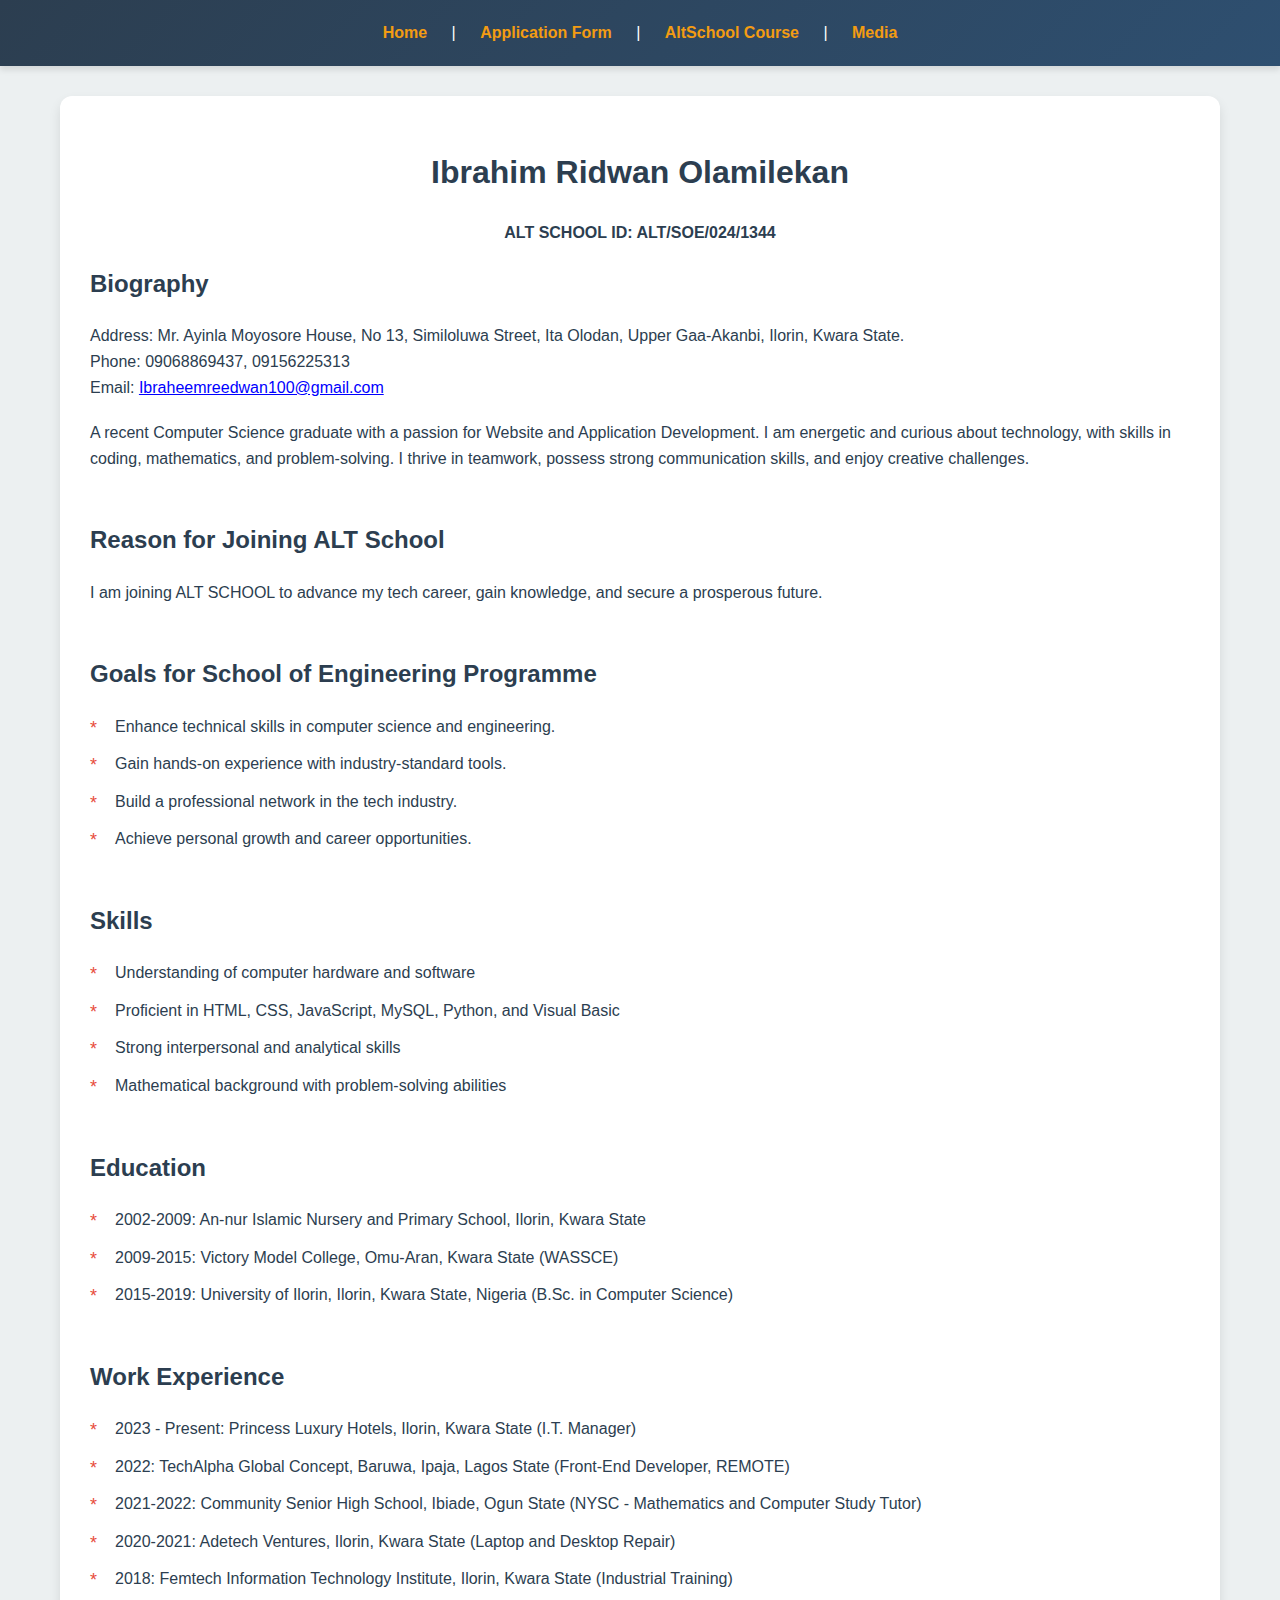
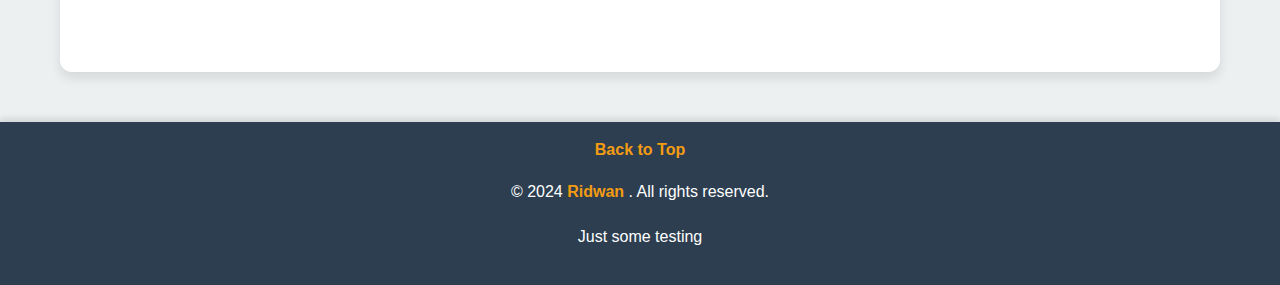
<file: index.html>
<!DOCTYPE html>
<html lang="en">
  <head>
    <meta charset="UTF-8" />
    <title>About Me - Ibrahim Ridwan Olamilekan</title>
    <link rel="stylesheet" href="/css/styles.css">
  </head>
  <body>
    <header id="top">
      <nav>
        <a href="index.html">Home</a> |
        <a href="form.html">Application Form</a> |
        <a href="table.html">AltSchool Course</a> |
        <a href="media.html">Media</a>
      </nav>
      
    </header>

    <main>
      <h1>Ibrahim Ridwan Olamilekan</h1>
      <p>ALT SCHOOL ID: ALT/SOE/024/1344</p>
      <section id="biography">
        <h2>Biography</h2>
        <p>
          Address: Mr. Ayinla Moyosore House, No 13, Similoluwa Street, Ita
          Olodan, Upper Gaa-Akanbi, Ilorin, Kwara State.<br />
          Phone: 09068869437, 09156225313<br />
          Email:
          <a href="mailto:Ibraheemreedwan100@gmail.com"
            >Ibraheemreedwan100@gmail.com</a
          >
        </p>
        <p>
          A recent Computer Science graduate with a passion for Website and
          Application Development. I am energetic and curious about technology,
          with skills in coding, mathematics, and problem-solving. I thrive in
          teamwork, possess strong communication skills, and enjoy creative
          challenges.
        </p>
      </section>

      <section id="reason">
        <h2>Reason for Joining ALT School</h2>
        <p>
          I am joining ALT SCHOOL to advance my tech career, gain knowledge, and
          secure a prosperous future.
        </p>
      </section>

      <section id="goals">
        <h2>Goals for School of Engineering Programme</h2>
        <ul>
          <li>Enhance technical skills in computer science and engineering.</li>
          <li>Gain hands-on experience with industry-standard tools.</li>
          <li>Build a professional network in the tech industry.</li>
          <li>Achieve personal growth and career opportunities.</li>
        </ul>
      </section>

      <section id="skills">
        <h2>Skills</h2>
        <ul>
          <li>Understanding of computer hardware and software</li>
          <li>
            Proficient in HTML, CSS, JavaScript, MySQL, Python, and Visual Basic
          </li>
          <li>Strong interpersonal and analytical skills</li>
          <li>Mathematical background with problem-solving abilities</li>
        </ul>
      </section>

      <section id="education">
        <h2>Education</h2>
        <ul>
          <li>
            2002-2009: An-nur Islamic Nursery and Primary School, Ilorin, Kwara
            State
          </li>
          <li>
            2009-2015: Victory Model College, Omu-Aran, Kwara State (WASSCE)
          </li>
          <li>
            2015-2019: University of Ilorin, Ilorin, Kwara State, Nigeria (B.Sc.
            in Computer Science)
          </li>
        </ul>
      </section>

      <section id="work-experience">
        <h2>Work Experience</h2>
        <ul>
          <li>
            2023 - Present: Princess Luxury Hotels, Ilorin, Kwara State (I.T.
            Manager)
          </li>
          <li>
            2022: TechAlpha Global Concept, Baruwa, Ipaja, Lagos State
            (Front-End Developer, REMOTE)
          </li>
          <li>
            2021-2022: Community Senior High School, Ibiade, Ogun State (NYSC -
            Mathematics and Computer Study Tutor)
          </li>
          <li>
            2020-2021: Adetech Ventures, Ilorin, Kwara State (Laptop and Desktop
            Repair)
          </li>
          <li>
            2018: Femtech Information Technology Institute, Ilorin, Kwara State
            (Industrial Training)
          </li>
        </ul>
      </section>

    </main>

    <footer>
      <a href="#top">Back to Top</a> 
      <p>&copy; 2024 <a href="https://github.com/reeocity">Ridwan</a> . All rights reserved.</p>
      <p> Just some testing</p>
    </footer>
  </body>
</html>
</file>
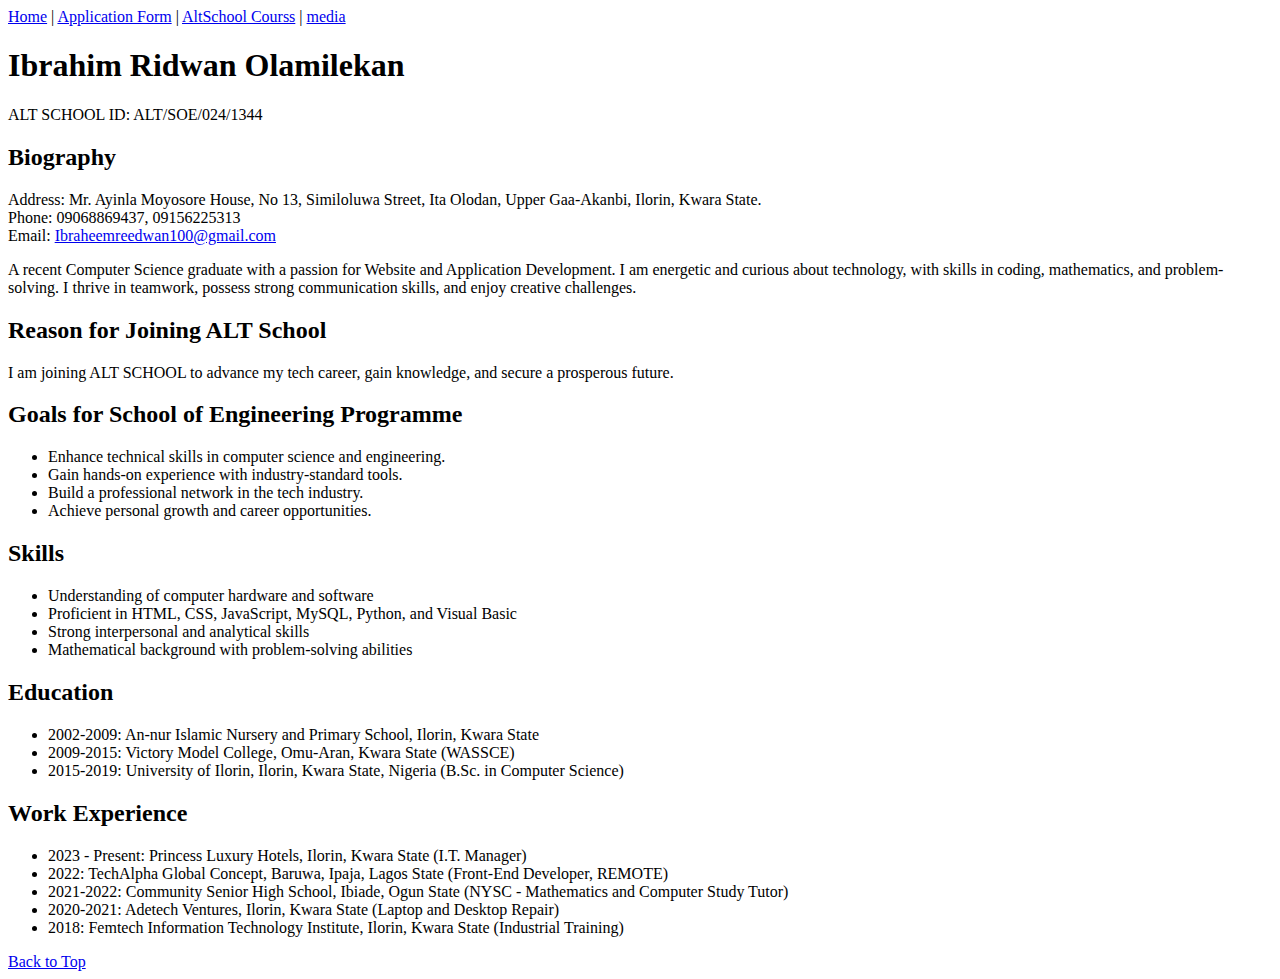
<file: first ass/index.html>
<!DOCTYPE html>
<html lang="en">
  <head>
    <meta charset="UTF-8" />
    <title>About Me - Ibrahim Ridwan Olamilekan</title>
  </head>
  <body>
    <header id="top">
      <nav>
        <a href="index.html">Home</a> |
        <a href="form.html">Application Form</a> |
        <a href="table.html">AltSchool Courss</a> |
        <a href="media.html">media</a>
      </nav>
      <h1>Ibrahim Ridwan Olamilekan</h1>
      <p>ALT SCHOOL ID: ALT/SOE/024/1344</p>
    </header>

    <main>
      <section id="biography">
        <h2>Biography</h2>
        <p>
          Address: Mr. Ayinla Moyosore House, No 13, Similoluwa Street, Ita
          Olodan, Upper Gaa-Akanbi, Ilorin, Kwara State.<br />
          Phone: 09068869437, 09156225313<br />
          Email:
          <a href="mailto:Ibraheemreedwan100@gmail.com"
            >Ibraheemreedwan100@gmail.com</a
          >
        </p>
        <p>
          A recent Computer Science graduate with a passion for Website and
          Application Development. I am energetic and curious about technology,
          with skills in coding, mathematics, and problem-solving. I thrive in
          teamwork, possess strong communication skills, and enjoy creative
          challenges.
        </p>
      </section>

      <section id="reason">
        <h2>Reason for Joining ALT School</h2>
        <p>
          I am joining ALT SCHOOL to advance my tech career, gain knowledge, and
          secure a prosperous future.
        </p>
      </section>

      <section id="goals">
        <h2>Goals for School of Engineering Programme</h2>
        <ul>
          <li>Enhance technical skills in computer science and engineering.</li>
          <li>Gain hands-on experience with industry-standard tools.</li>
          <li>Build a professional network in the tech industry.</li>
          <li>Achieve personal growth and career opportunities.</li>
        </ul>
      </section>

      <section id="skills">
        <h2>Skills</h2>
        <ul>
          <li>Understanding of computer hardware and software</li>
          <li>
            Proficient in HTML, CSS, JavaScript, MySQL, Python, and Visual Basic
          </li>
          <li>Strong interpersonal and analytical skills</li>
          <li>Mathematical background with problem-solving abilities</li>
        </ul>
      </section>

      <section id="education">
        <h2>Education</h2>
        <ul>
          <li>
            2002-2009: An-nur Islamic Nursery and Primary School, Ilorin, Kwara
            State
          </li>
          <li>
            2009-2015: Victory Model College, Omu-Aran, Kwara State (WASSCE)
          </li>
          <li>
            2015-2019: University of Ilorin, Ilorin, Kwara State, Nigeria (B.Sc.
            in Computer Science)
          </li>
        </ul>
      </section>

      <section id="work-experience">
        <h2>Work Experience</h2>
        <ul>
          <li>
            2023 - Present: Princess Luxury Hotels, Ilorin, Kwara State (I.T.
            Manager)
          </li>
          <li>
            2022: TechAlpha Global Concept, Baruwa, Ipaja, Lagos State
            (Front-End Developer, REMOTE)
          </li>
          <li>
            2021-2022: Community Senior High School, Ibiade, Ogun State (NYSC -
            Mathematics and Computer Study Tutor)
          </li>
          <li>
            2020-2021: Adetech Ventures, Ilorin, Kwara State (Laptop and Desktop
            Repair)
          </li>
          <li>
            2018: Femtech Information Technology Institute, Ilorin, Kwara State
            (Industrial Training)
          </li>
        </ul>
      </section>
    </main>

    <footer>
      <a href="#top">Back to Top</a>
    </footer>
  </body>
</html>
</file>
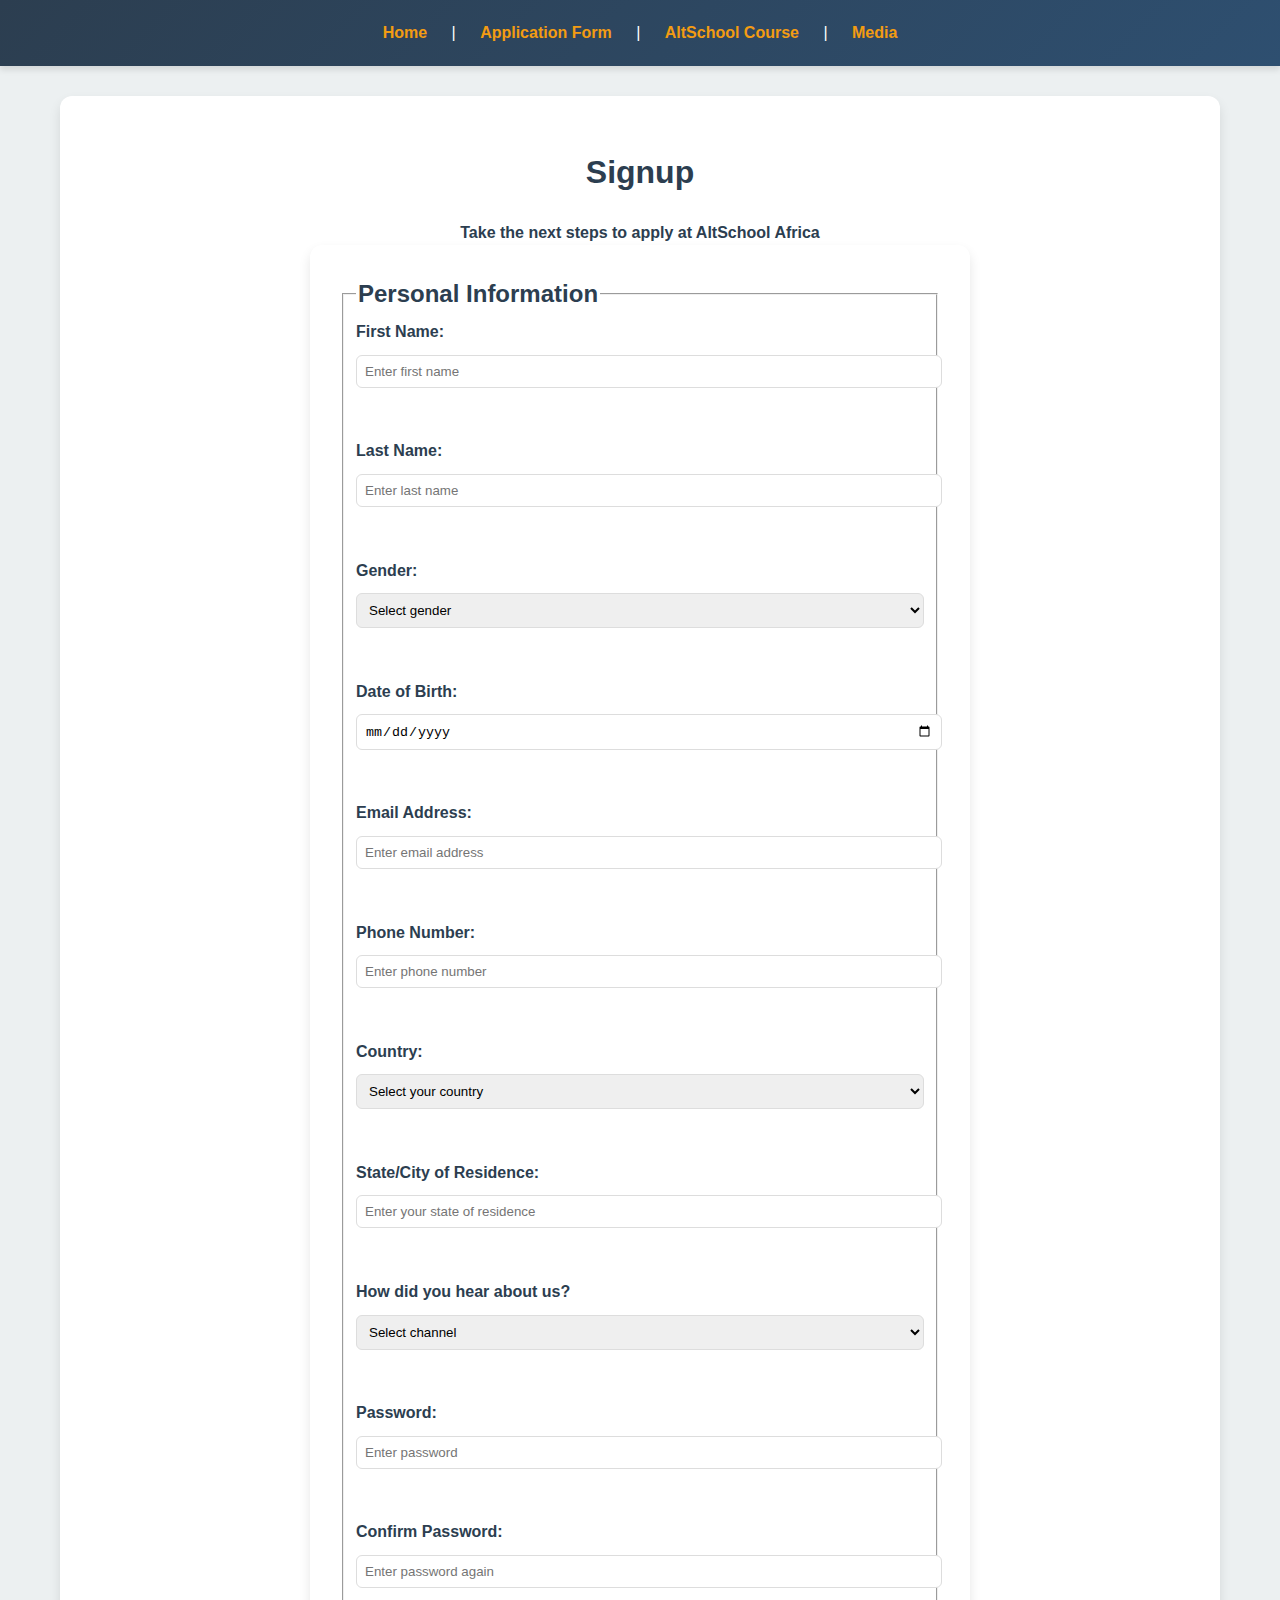
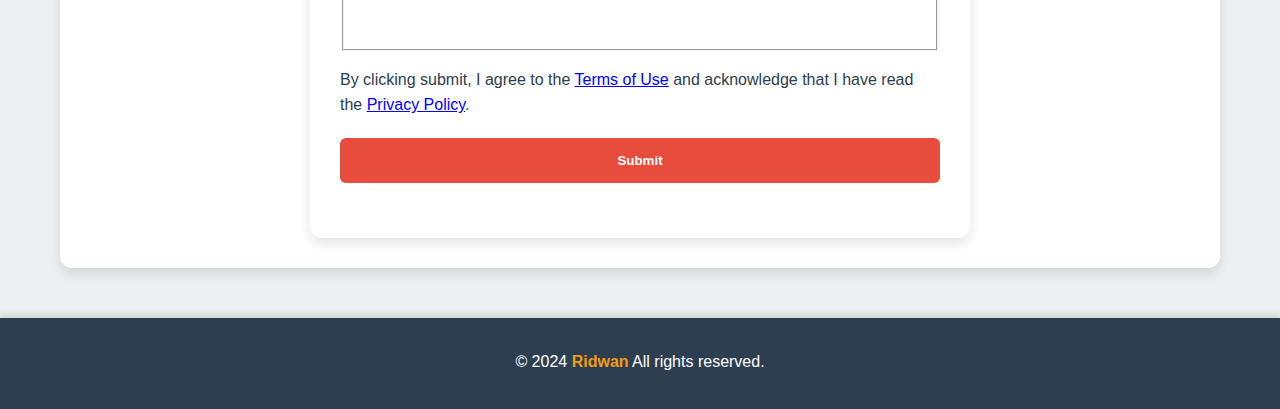
<file: form.html>
<!DOCTYPE html>
<html lang="en">
  <head>
    <meta charset="UTF-8" />
    <title>ALT School Application Form</title>
    <link rel="stylesheet" href="/css/styles.css">
  </head>
  <body>
    <header>
      <nav>
        <a href="index.html">Home</a> |
        <a href="form.html">Application Form</a> |
        <a href="table.html">AltSchool Course</a> |
        <a href="media.html">Media</a>
      </nav>
    </header>
    <main>
      <h1>Signup</h1>
      <p>Take the next steps to apply at AltSchool Africa</p>

      <form action="submit_form" method="post">
        <fieldset>
          <legend>Personal Information</legend>

          <label for="first-name">First Name:</label>
          <input
            type="text"
            id="first-name"
            name="first-name"
            placeholder="Enter first name"
            required
          /><br /><br />

          <label for="last-name">Last Name:</label>
          <input
            type="text"
            id="last-name"
            name="last-name"
            placeholder="Enter last name"
            required
          /><br /><br />

          <label for="gender">Gender:</label>
          <select id="gender" name="gender" required>
            <option value="">Select gender</option>
            <option value="male">Male</option>
            <option value="female">Female</option>
            <option value="other">Other</option></select
          ><br /><br />

          <label for="dob">Date of Birth:</label>
          <input type="date" id="dob" name="dob" required /><br /><br />

          <label for="email">Email Address:</label>
          <input
            type="email"
            id="email"
            name="email"
            placeholder="Enter email address"
            required
          /><br /><br />

          <label for="phone">Phone Number:</label>
          <input
            type="tel"
            id="phone"
            name="phone"
            placeholder="Enter phone number"
            required
          /><br /><br />

          <label for="country">Country:</label>
          <select id="country" name="country" required>
            <option value="">Select your country</option>
            <option value="nigeria">Nigeria</option>
            <option value="ghana">Ghana</option>
            <option value="kenya">Kenya</option></select
          ><br /><br />

          <label for="state">State/City of Residence:</label>
          <input
            type="text"
            id="state"
            name="state"
            placeholder="Enter your state of residence"
            required
          /><br /><br />

          <label for="referral">How did you hear about us?</label>
          <select id="referral" name="referral" required>
            <option value="">Select channel</option>
            <option value="social-media">Social Media</option>
            <option value="friend">Friend</option>
            <option value="search-engine">Search Engine</option></select
          ><br /><br />

          <label for="password">Password:</label>
          <input
            type="password"
            id="password"
            name="password"
            placeholder="Enter password"
            required
          /><br /><br />

          <label for="confirm-password">Confirm Password:</label>
          <input
            type="password"
            id="confirm-password"
            name="confirm-password"
            placeholder="Enter password again"
            required
          /><br /><br />
        </fieldset>

        <p>
          By clicking submit, I agree to the <a href="#">Terms of Use</a> and
          acknowledge that I have read the <a href="#">Privacy Policy</a>.
        </p>

        <input type="submit" value="Submit" />
      </form>
    </main>
    <footer>
      <p>&copy; 2024 <a href="https://github.com/reeocity">Ridwan</a> All rights reserved.</p>
    </footer>
  </body>
</html>
</file>
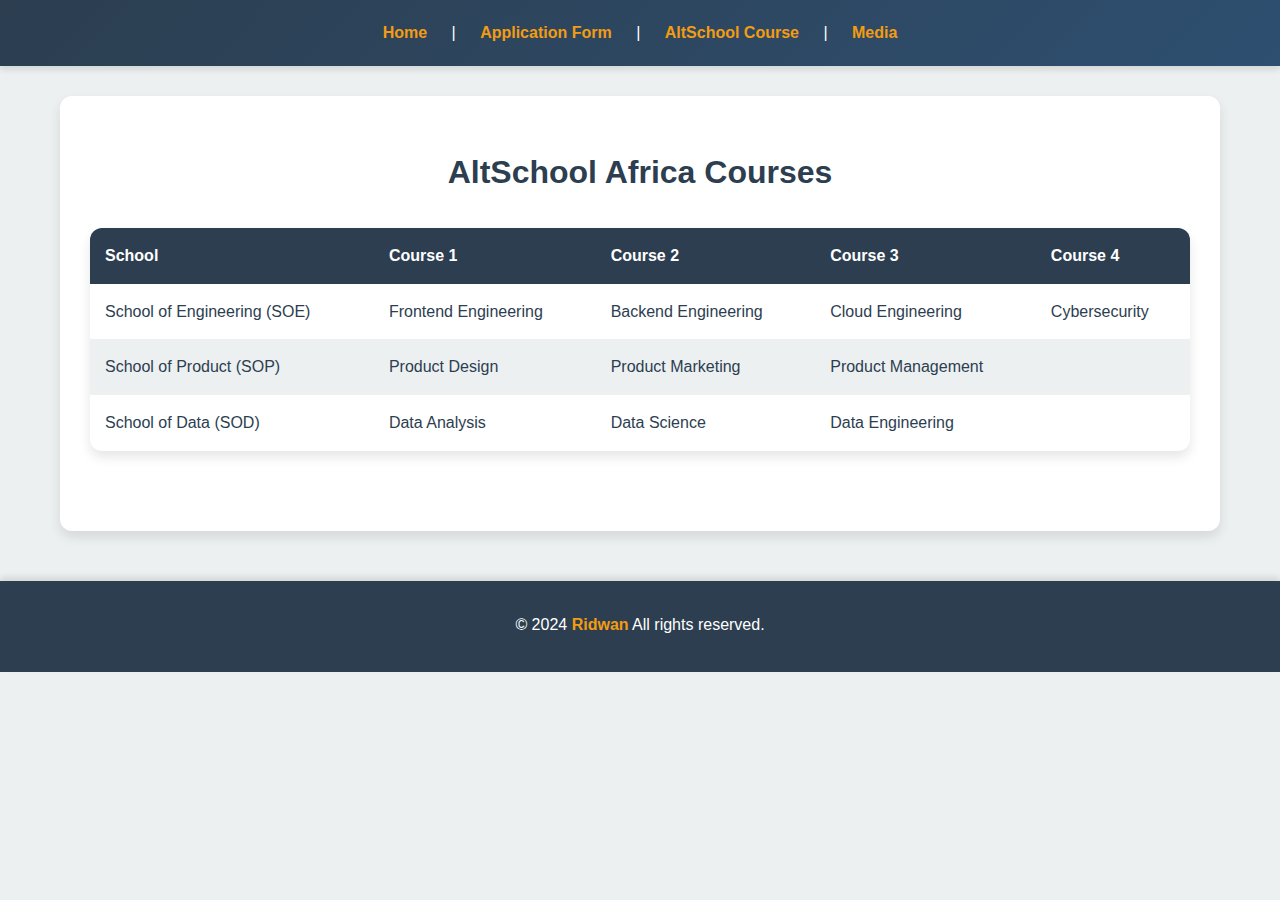
<file: table.html>
<!DOCTYPE html>
<html lang="en">
  <head>
    <meta charset="UTF-8" />
    <title>AltSchool Africa Courses</title>
    <link rel="stylesheet" href="/css/styles.css">
  </head>
  <body>
    <header>
      <nav>
        <a href="index.html">Home</a> |
        <a href="form.html">Application Form</a> |
        <a href="table.html">AltSchool Course</a> |
        <a href="media.html">Media</a>
      </nav>
      
    </header>

    <main>
      <h1>AltSchool Africa Courses</h1>
      <section>
  
        <table>
          <thead>
            <tr>
              <th>School</th>
              <th>Course 1</th>
              <th>Course 2</th>
              <th>Course 3</th>
              <th>Course 4</th>
            </tr>
          </thead>
          <tbody>
            <tr>
              <td>School of Engineering (SOE)</td>
              <td>Frontend Engineering</td>
              <td>Backend Engineering</td>
              <td>Cloud Engineering</td>
              <td>Cybersecurity</td>
            </tr>
            <tr>
              <td>School of Product (SOP)</td>
              <td>Product Design</td>
              <td>Product Marketing</td>
              <td>Product Management</td>
              <td></td>
            </tr>
            <tr>
              <td>School of Data (SOD)</td>
              <td>Data Analysis</td>
              <td>Data Science</td>
              <td>Data Engineering</td>
              <td></td>
            </tr>
          </tbody>
        </table>
      </section>
    </main>

    <footer>
      <p>&copy; 2024 <a href="https://github.com/reeocity">Ridwan</a> All rights reserved.</p>
    </footer>
  </body>
</html>
</file>
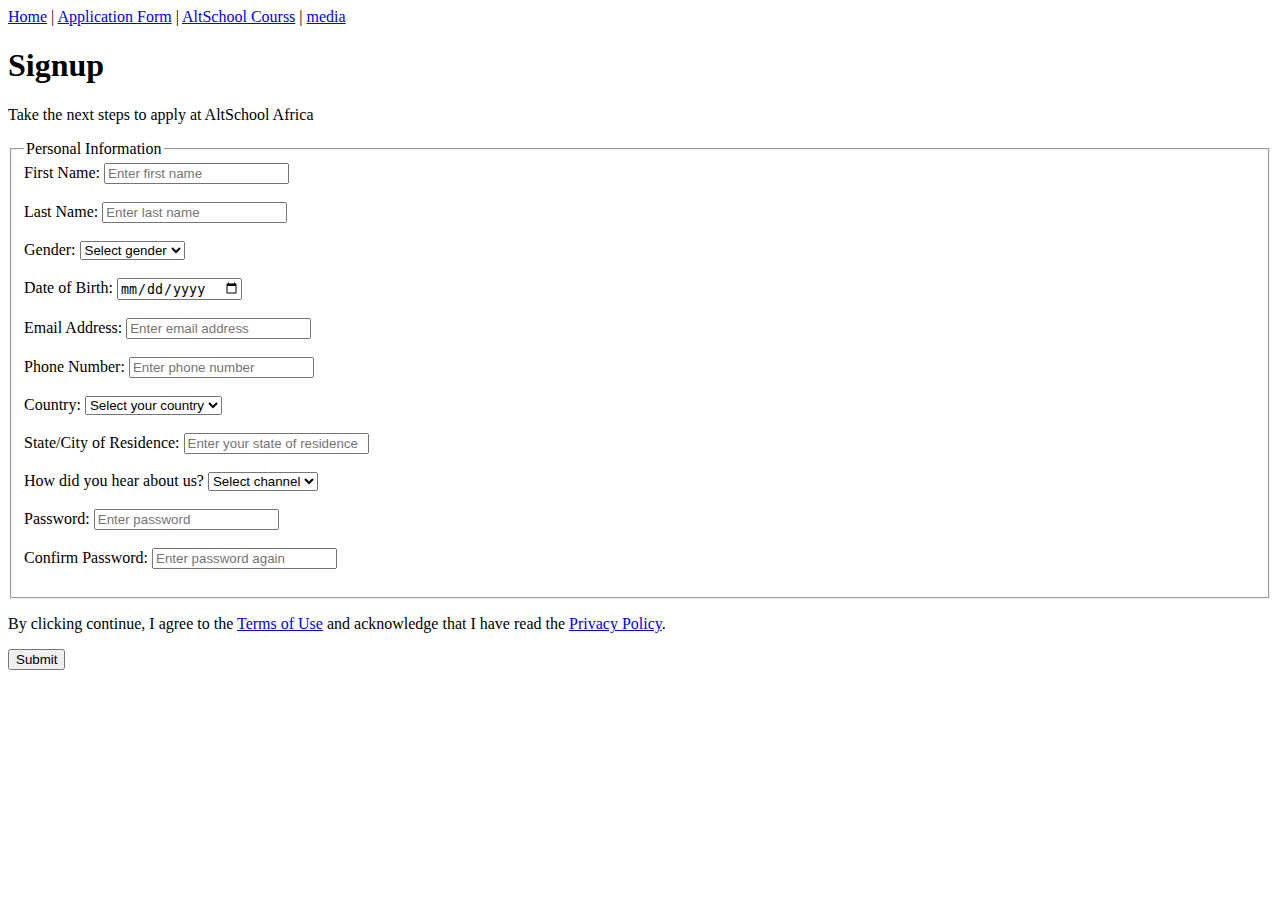
<file: first ass/form.html>
<!DOCTYPE html>
<html lang="en">
  <head>
    <meta charset="UTF-8" />
    <title>ALT School Application Form</title>
  </head>
  <body>
    <header>
      <nav>
        <a href="index.html">Home</a> |
        <a href="form.html">Application Form</a> |
        <a href="table.html">AltSchool Courss</a> |
        <a href="media.html">media</a>
      </nav>
    </header>
    <main>
      <h1>Signup</h1>
      <p>Take the next steps to apply at AltSchool Africa</p>

      <form action="submit_form" method="post">
        <fieldset>
          <legend>Personal Information</legend>

          <label for="first-name">First Name:</label>
          <input
            type="text"
            id="first-name"
            name="first-name"
            placeholder="Enter first name"
            required
          /><br /><br />

          <label for="last-name">Last Name:</label>
          <input
            type="text"
            id="last-name"
            name="last-name"
            placeholder="Enter last name"
            required
          /><br /><br />

          <label for="gender">Gender:</label>
          <select id="gender" name="gender" required>
            <option value="">Select gender</option>
            <option value="male">Male</option>
            <option value="female">Female</option>
            <option value="other">Other</option></select
          ><br /><br />

          <label for="dob">Date of Birth:</label>
          <input type="date" id="dob" name="dob" required /><br /><br />

          <label for="email">Email Address:</label>
          <input
            type="email"
            id="email"
            name="email"
            placeholder="Enter email address"
            required
          /><br /><br />

          <label for="phone">Phone Number:</label>
          <input
            type="tel"
            id="phone"
            name="phone"
            placeholder="Enter phone number"
            required
          /><br /><br />

          <label for="country">Country:</label>
          <select id="country" name="country" required>
            <option value="">Select your country</option>
            <option value="nigeria">Nigeria</option>
            <option value="ghana">Ghana</option>
            <option value="kenya">Kenya</option></select
          ><br /><br />

          <label for="state">State/City of Residence:</label>
          <input
            type="text"
            id="state"
            name="state"
            placeholder="Enter your state of residence"
            required
          /><br /><br />

          <label for="referral">How did you hear about us?</label>
          <select id="referral" name="referral" required>
            <option value="">Select channel</option>
            <option value="social-media">Social Media</option>
            <option value="friend">Friend</option>
            <option value="search-engine">Search Engine</option></select
          ><br /><br />

          <label for="password">Password:</label>
          <input
            type="password"
            id="password"
            name="password"
            placeholder="Enter password"
            required
          /><br /><br />

          <label for="confirm-password">Confirm Password:</label>
          <input
            type="password"
            id="confirm-password"
            name="confirm-password"
            placeholder="Enter password again"
            required
          /><br /><br />
        </fieldset>

        <p>
          By clicking continue, I agree to the <a href="#">Terms of Use</a> and
          acknowledge that I have read the <a href="#">Privacy Policy</a>.
        </p>

        <input type="submit" value="Submit" />
      </form>
    </main>
  </body>
</html>
</file>
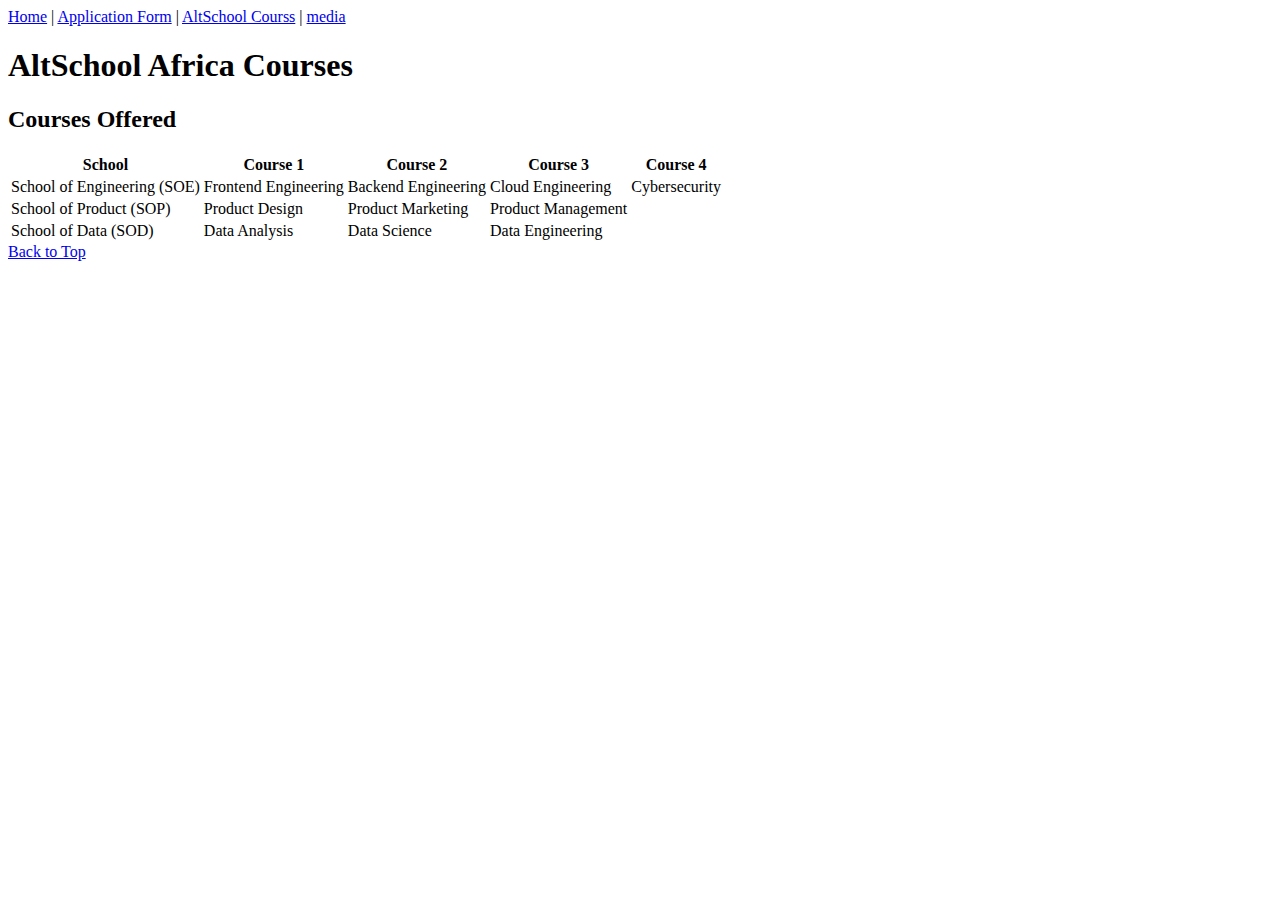
<file: second ass/table.html>
<!DOCTYPE html>
<html lang="en">
  <head>
    <meta charset="UTF-8" />
    <title>AltSchool Africa Courses</title>
  </head>
  <body>
    <header>
      <nav>
        <a href="index.html">Home</a> |
        <a href="form.html">Application Form</a> |
        <a href="table.html">AltSchool Courss</a> |
        <a href="media.html">media</a>
      </nav>
      <h1>AltSchool Africa Courses</h1>
    </header>

    <main>
      <section>
        <h2>Courses Offered</h2>
        <table>
          <thead>
            <tr>
              <th>School</th>
              <th>Course 1</th>
              <th>Course 2</th>
              <th>Course 3</th>
              <th>Course 4</th>
            </tr>
          </thead>
          <tbody>
            <tr>
              <td>School of Engineering (SOE)</td>
              <td>Frontend Engineering</td>
              <td>Backend Engineering</td>
              <td>Cloud Engineering</td>
              <td>Cybersecurity</td>
            </tr>
            <tr>
              <td>School of Product (SOP)</td>
              <td>Product Design</td>
              <td>Product Marketing</td>
              <td>Product Management</td>
              <td></td>
            </tr>
            <tr>
              <td>School of Data (SOD)</td>
              <td>Data Analysis</td>
              <td>Data Science</td>
              <td>Data Engineering</td>
              <td></td>
            </tr>
          </tbody>
        </table>
      </section>
    </main>

    <footer>
      <a href="#top">Back to Top</a>
    </footer>
  </body>
</html>
</file>
<file: css/styles.css>
body {
    font-family: 'Poppins', sans-serif;
    line-height: 1.6;
    background-color: #ECF0F1;
    margin: 0;
    padding: 0;
    color: #2C3E50;
}

header {
    background: linear-gradient(135deg, #2C3E50, #2e4f70);
    color: white;
    padding: 20px 0;
    text-align: center;
    box-shadow: 0 4px 6px rgba(0, 0, 0, 0.1);
}

header h1 {
    color: #F39C12;
    font-size: 2.5rem;
    margin: 0;
}

header nav a {
    color: #F39C12;
    text-decoration: none;
    margin: 0 20px;
    font-weight: 600;
    transition: color 0.3s ease;
}

header nav a:hover {
    color: #E74C3C;
}

h2 {
    color: #2C3E50;
}


main {
    margin: 30px auto;
    padding: 30px;
    background-color: white;
    border-radius: 12px;
    max-width: 1100px;
    box-shadow: 0 6px 12px rgba(0, 0, 0, 0.1);
}
main h1{
    text-align: center;
}
main h1 + p{
    text-align: center;
    font-weight: 600;
    margin-bottom: 0;
}

section {
    margin-bottom: 50px;
}

p {
    margin-bottom: 20px;
}

p a{
    color: blue;
}

ul {
    margin: 0;
    padding: 0;
    list-style-type: none;
}

ul li {
    margin-bottom: 12px;
    padding-left: 25px;
    position: relative;
}

ul li:before {
    content: '*';
    color: #E74C3C;
    font-size: 18px;
    position: absolute;
    left: 0;
    top: 0;
}



form {
    max-width: 600px;
    margin: 0 auto;
    background-color: #fff;
    padding: 30px;
    border-radius: 12px;
    box-shadow: 0 6px 12px rgba(0, 0, 0, 0.1);
}

form label {
    display: block;
    margin-bottom: 10px;
    font-weight: 600;
}

legend{
    font-weight: 600;
    font-size: 1.5rem;
}


form input, form select {
    width: 100%;
    padding: 8px;
    margin-bottom: 25px;
    border: 1px solid #ddd;
    border-radius: 6px;
    transition: border-color 0.3s ease;
}

form input:focus, form select:focus {
    border-color: #2C3E50;
    outline: none;
}

form input[type="submit"] {
    background-color: #E74C3C;
    color: white;
    border: none;
    cursor: pointer;
    padding: 15px;
    border-radius: 6px;
    font-weight: 600;
   
}

form input[type="submit"]:hover {
    background-color: #C0392B;
}


table {
    width: 100%;
    border-collapse:collapse;
    margin: 30px 0;
    border-radius: 12px;
    overflow: hidden;
    box-shadow: 0 6px 12px rgba(0, 0, 0, 0.1);
}

table th, table td {
    padding: 15px;
    border: none;
    text-align: left;
}

table th {
    background-color: #2C3E50;
    color: white;
}

table tr:nth-child(even) {
    background-color: #ECF0F1;
}

table tr:hover {
    background-color: #E74C3C;
    color: white;
}



picture img {
    display: block;
    max-width: 100%;
    height: auto;
    border-radius: 8px;
    margin-bottom: 20px;
    box-shadow: 0 4px 6px rgba(0, 0, 0, 0.1);
}



#video-container {
    position: relative;
    width: 100%; 
    max-width: 1200px; 
    margin-bottom: 20px;
}

#video-container video {
    width: 100%;
    height: auto; 
    display: block; 
}



audio {
    display: block;
    width: 100%;
    margin-bottom: 20px;
}


footer {
    background-color: #2C3E50;
    color: white;
    text-align: center;
    padding: 15px 0;
    margin-top: 50px;
    box-shadow: 0 -4px 6px rgba(0, 0, 0, 0.1);
}

footer a {
    color: #F39C12;
    text-decoration: none;
    font-weight: 600;
    transition: color 0.3s ease;
}

footer a:hover {
    color: #E74C3C;
}
</file>
